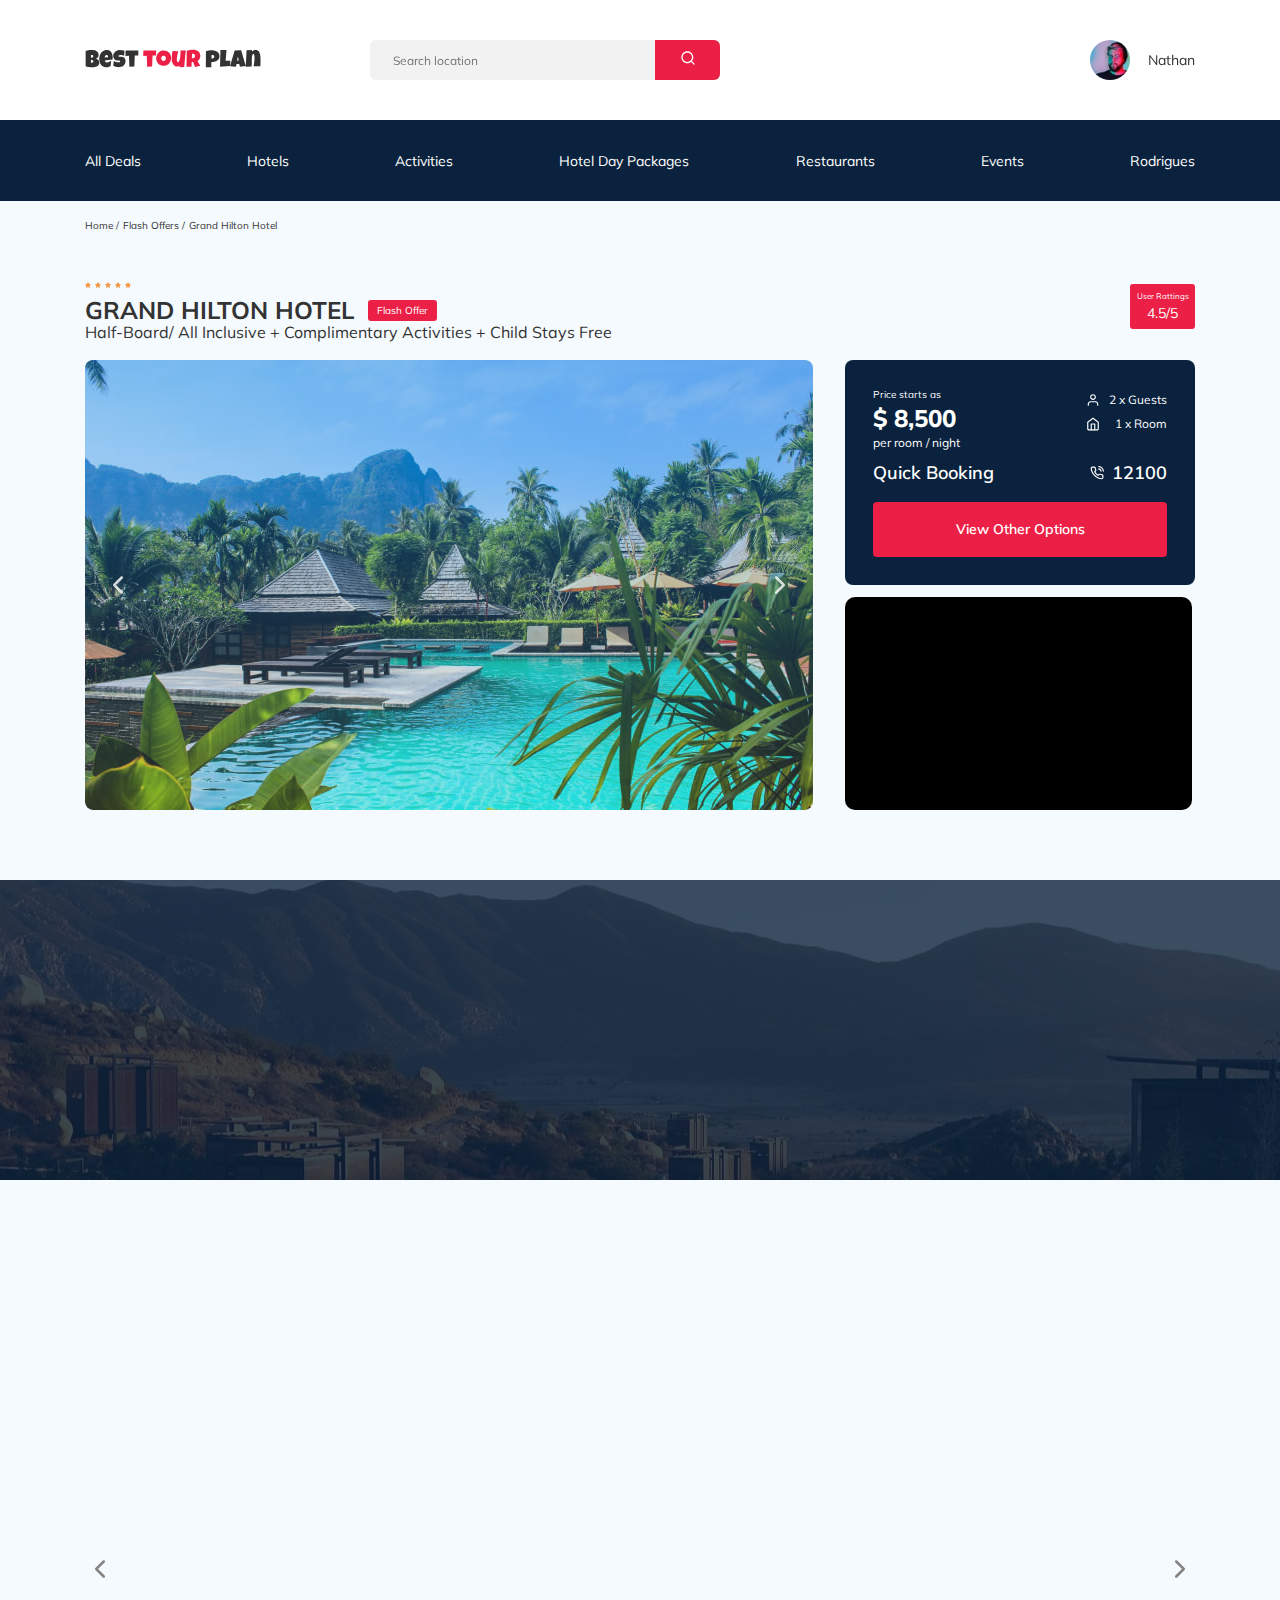
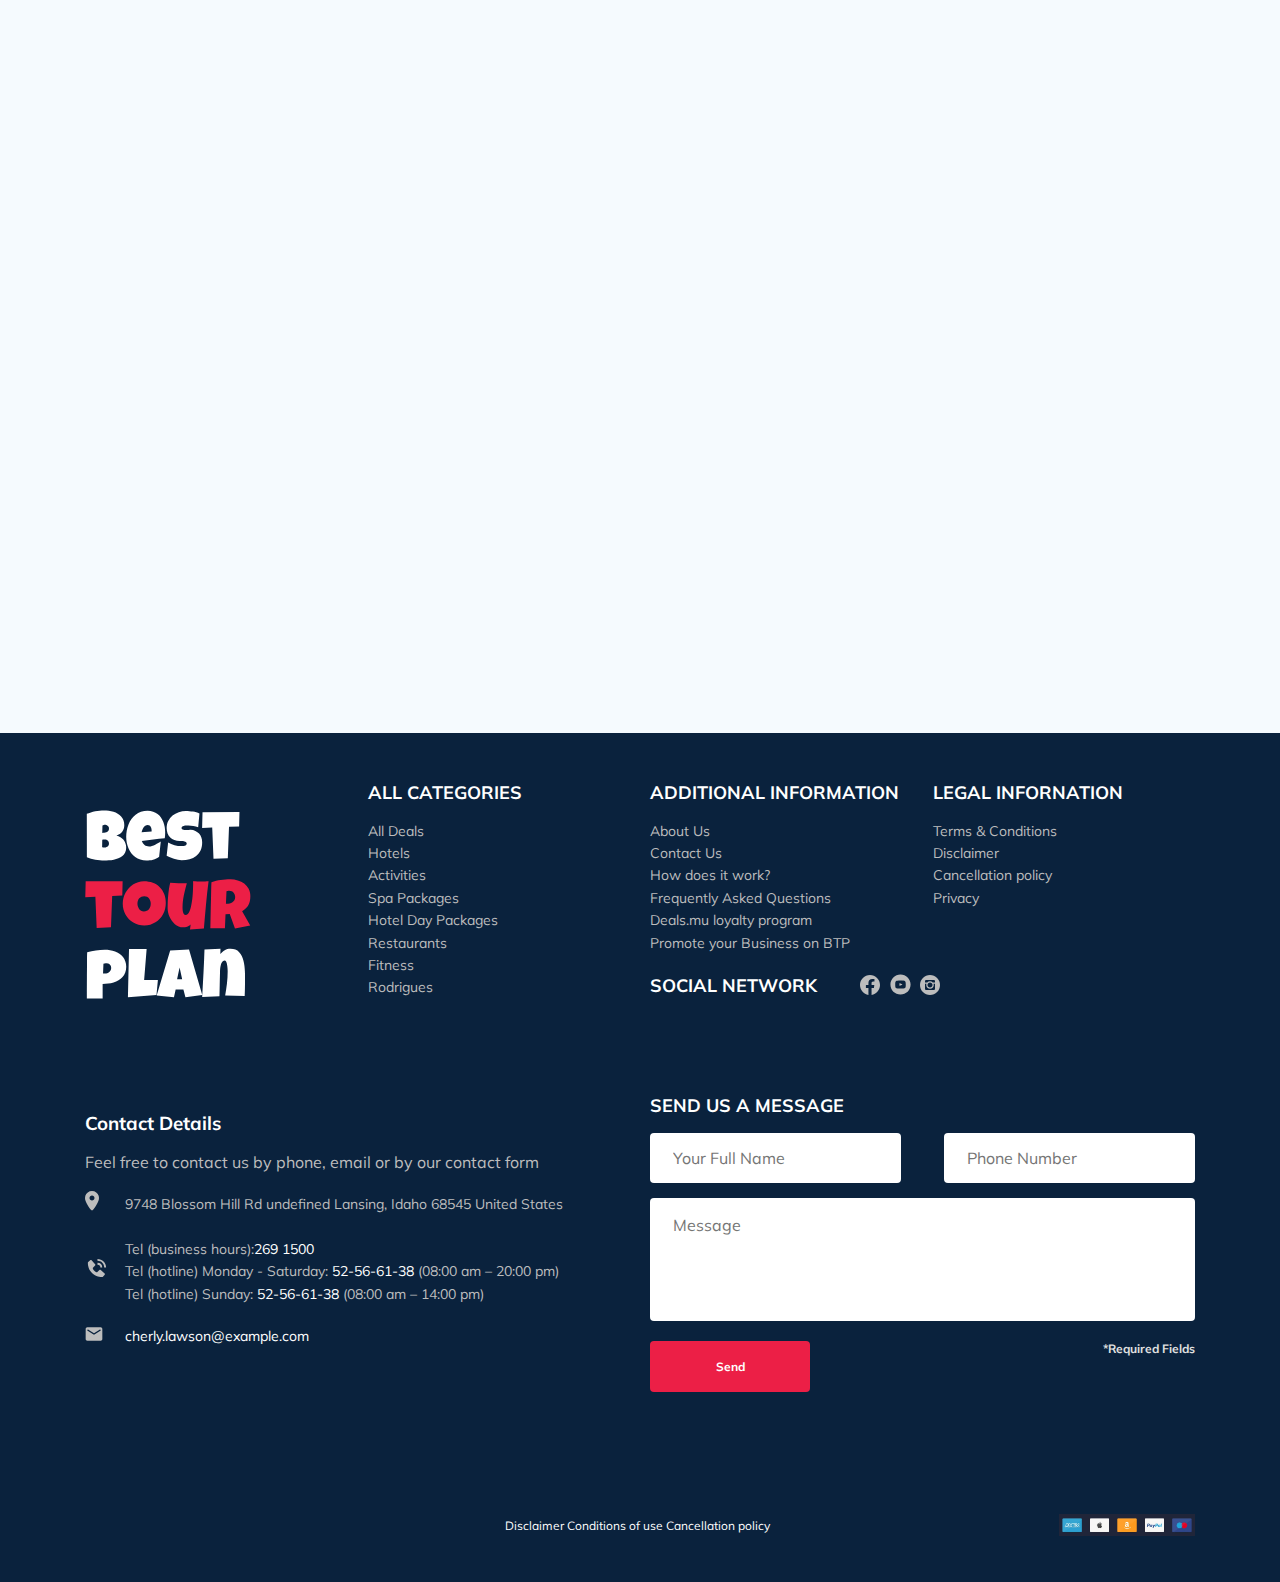
<file: index.html>
<!DOCTYPE html>
<html lang="en">
  <head>
    <meta charset="UTF-8" />
    <meta name="viewport" content="width=device-width, initial-scale=1.0" />
    <title>Best Tour Plan</title>
    <link rel="stylesheet" href="/css/style.css" />
    <link rel="preconnect" href="https://fonts.gstatic.com" />
    <link
      href="https://fonts.googleapis.com/css2?family=Mulish:wght@400;700&family=Nunito:ital,wght@0,400;0,700;0,800;1,400&display=swap"
      rel="stylesheet"
    />
    <link rel="stylesheet" href="/css/swiper-bundle.min.css" />
    <link rel="stylesheet" href="/css/aos.css">
  </head>
  <body>
    <header class="navbar navbar__mobile--fixed">
      <div class="container">
        <div class="navbar-top">
          <a href="#" class="logo" data-aos="zoom-in" data-aos-delay="100">
            <img
              src="/img/horisontal-logo.swg.svg"
              alt="Logo: Best tour plan"
              class="logo__image"
            />
          </a>
          <form action="#" class="search navbar__search navbar__search--mobile--hidden " data-aos="zoom-in" data-aos-delay="200">
            <input
              type="text"
              class="search__input"
              placeholder="Search location"
            />
            <button class="search__button">
              <img src="/img/search.svg" alt="Icon: search" />
            </button>
          </form>
          <a href="#" class="user navbar__user navbar__user--mobile--hidden" data-aos="zoom-in" data-aos-delay="300">
            <img
              src="/img/user-avatar.jpg"
              alt="avatar: Nathan"
              class="user__avatar"
            />
            <span class="user__name">Nathan</span>
          </a>
          <!-- /.user -->
          <button class="menu-button navbar-top__menu-button">
            <span class="menu-button__line"></span>
            <span class="menu-button__line"></span>
            <span class="menu-button__line"></span>
          </button>
        </div>
        <!-- /.navbar-top -->
      </div>
      <!-- /.container -->
      <div class="navbar-buttom">
        <div class="container">
          <ul class="navbar-menu">
            <li class="navbar-menu__item navbar-menu__item--mobile--visible">
              <a href="#" class="user navbar__user navbar__user--mobile--visible">
                <img
                  src="/img/user-avatar.jpg"
                  alt="avatar: Nathan"
                  class="user__avatar"
                />
                <span class="user__name user__name--light">Nathan</span>
              </a>
            </li>
            <li class="navbar-menu__item navbar-menu__item--mobile--visible">
              <form action="#" class="search navbar__search navbar__search--mobile--visible">
                <input
                  type="text"
                  class="search__input"
                  placeholder="Search location"
                />
                <button class="search__button">
                  <img src="/img/search.svg" alt="Icon: search" />
                </button>
              </form>
            </li>
            <li class="navbar-menu__item">
              <a href="#" class="navbar-menu__link">All Deals</a>
            </li>
            <li class="navbar-menu__item">
              <a href="#" class="navbar-menu__link">Hotels</a>
            </li>
            <li class="navbar-menu__item">
              <a href="#" class="navbar-menu__link">Activities</a>
            </li>
            <li class="navbar-menu__item">
              <a href="#" class="navbar-menu__link">Hotel Day Packages</a>
            </li>
            <li class="navbar-menu__item">
              <a href="#" class="navbar-menu__link">Restaurants</a>
            </li>
            <li class="navbar-menu__item">
              <a href="#" class="navbar-menu__link">Events</a>
            </li>
            <li class="navbar-menu__item">
              <a href="#" class="navbar-menu__link">Rodrigues</a>
            </li>
          </ul>
          <!-- /.navbar-menu-->
        </div>
        <!-- /.container -->
      </div>
    </header>
    <nav class="breadcrumb">
      <div class="container">
        <ul class="breadcrumb-list">
          <li class="breadcrumb-list__item">
            <a href="#" class="breadcrumb-list__link">Home</a>
          </li>
          <li class="breadcrumb-list__item">
            <a href="#" class="breadcrumb-list__link">Flash Offers</a>
          </li>
          <li class="breadcrumb-list__item">Grand Hilton Hotel</li>
        </ul>
      </div>
      <!-- /.container -->
    </nav>
    <!-- /.breadcrumb -->
    <section class="hotel">
      <div class="container">
        <div class="hotel-info">
          <div class="hotel-info__text">
            <div class="hotel-wrapper">
              <div class="stars">
                <img src="img/Vector 1.svg" alt="star" />
                <img src="img/Vector 1.svg" alt="star" />
                <img src="img/Vector 1.svg" alt="star" />
                <img src="img/Vector 1.svg" alt="star" />
                <img src="img/Vector 1.svg" alt="star" />
              </div>
              <h1 class="hotel-name hotel-info__name">GRAND HILTON HOTEL</h1>
              <span class="offer hotel-info__offer">Flash Offer</span>
            </div>
            <p class="hotel-description hotel-info__description">
              Half-Board/ All Inclusive + Complimentary Activities + Child Stays
              Free
            </p>
          </div>
          <!-- /.hotel-info__text -->
          <div data-toggle="modal" data-href="#rating-modal" class="rating hotel-info__rating">
            <span class="rating__text">User Rattings</span>
            <span  class="rating__counter">4.5/5</span>
          </div>
          <!-- /.hotel-info__rating -->
        </div>
        <!-- /.hotel-info -->
        <div class="hotel-grid">
            <!-- Slider main container -->
            <div class="swiper-container hotel-slider hotel__slider">
              <!-- Additional required wrapper -->
              <div class="swiper-wrapper">
                <!-- Slides -->
                <div class="swiper-slide hotel-slider__item ">
                  <img
                    class="hotel-slider__image"
                    src="/img/sl-one.jpg"
                    alt="slide"
                  />
                </div>
                <div class="swiper-slide hotel-slider__item">
                  <img
                    class="hotel-slider__image"
                    src="/img/sl-two.jpg"
                    alt="slide"
                  />
                </div>
                <div class="swiper-slide hotel-slider__item">
                  <img
                    class="hotel-slider__image"
                    src="/img/sl-three.jpg"
                    alt="slide"
                  />
                </div>
                <div class="swiper-slide hotel-slider__item">
                  <img
                    class="hotel-slider__image"
                    src="/img/sl-four.jpg"
                    alt="slide"
                  />
                </div>
              </div>
              <!-- If we need navigation buttons -->
              <div class="hotel-slider__button hotel-slider__button--prev"></div>
              <div class="hotel-slider__button hotel-slider__button--next"></div>
            </div>
            <!--/.swiper-container-->
          <div class="hotel-right">
            <div class="booking">
              <div class="booking__info">
                <div class="booking__price">
                  <span class="booking__start">Price starts as</span>
                  <strong class="booking__pricetag">$ 8,500</strong>
                  <span class="booking__per-room">per room / night</span>
                </div>
                <!-- /.booking__price -->
                <div class="booking__room">
                  <div class="booking__text">
                    <img
                      src="/img/user.svg"
                      alt="Icon: user"
                      class="booking__icon"
                    />
                    <span class="booking__description">2 x Guests</span>
                  </div>
                  <div class="booking__text">
                    <img
                      src="/img/home.svg"
                      alt="Icon: home"
                      class="booking__icon"
                    />
                    <span class="booking__description">1 x Room</span>
                  </div>
                </div>
                <!-- /.booking__room -->
              </div>
              <!-- /.booking__info -->
              <div class="booking__call-center">
                <span class="booking__heading">Quick Booking</span>
                <a class="booking__number" href="tel:12100"
                  ><img src="/img/phone-call.svg" alt="Icon: phone" />
                  <span class="booking__num">12100</span>
                </a>
              </div>
              <!-- /.booking__call-center -->
              <button data-toggle="modal" data-href="#booking-modal" class="button booking__button">View Other Options</button>
            </div>
            <!-- /.booking -->
            <div class="map">
              <iframe
                src="https://www.google.com/maps/embed?pb=!1m18!1m12!1m3!1d3952.541444613263!2d98.29703101525736!3d7.838257708655724!2m3!1f0!2f0!3f0!3m2!1i1024!2i768!4f13.1!3m3!1m2!1s0x305025650c33dbab%3A0xa67a542329d011e1!2z0J_RhdGD0LrQtdGCLCDQmtCw0YDQvtC9LCDQntGC0LXQu9GMINCl0LjQu9GC0L7QvQ!5e0!3m2!1sru!2sua!4v1615729199360!5m2!1sru!2sua"
                width="100%"
                height="213"
                style="border: 0"
                allowfullscreen=""
                loading="lazy"
              >
              </iframe>
            </div>
            <!-- /.map -->
          </div>
          <!-- /.hotel-right -->
        </div>
      </div>
      <!-- /.container -->
    </section>
    <div class="section newsletter">
      <div class="newsletter-wrapper">
        <h2 class="newsletter-title newsletter__title" data-aos="fade-up"
        data-aos-anchor-placement="top-bottom" data-aos-delay="200">
          subscribe to our
          <span class="newsletter-title__strong">News letter</span>
        </h2>
        <form action="send.php" method="POST" class="subscribe newsletter__subscribe forme" data-aos="fade-up"
        data-aos-anchor-placement="top-bottom" data-aos-delay="300">
          <input
            type="email"
            class="subscribe__input"
            placeholder="Your email address"
            id="email"
            name="email"
            required
          />
          <button class="subscribe__button">Send</button>
        </form>
      </div>
      <!-- /.newsletter-wrapper -->
    </div>
    <section class="reviews">
      <div class="container">
        <h2 class="reviews__title" data-aos="fade-down">What people thinks about us</h2>
        <div class="swiper-container reviews-slider">
          <div class="swiper-wrapper">
                        <div class="swiper-slide">
                          <div class="reviews-slider__item" data-aos="zoom-in-down" data-aos-delay="300">
                            <div class="reviews-slider__profile">
                              <img src="img/reviews-avatar.jpg" alt="Photo: Megan Fox" class="reviews-slider__avatar" />
                              <h3 class="reviews-slider__username">Megan Fox</h3>
                              <span class="" reviews-slider__date">Stayed 18 Nov, 2019</span>
                              <div class="reviews-slider__rating">
                                <img src="img/Vector 1.svg" alt="star" />
                                <img src="img/Vector 1.svg" alt="star" />
                                <img src="img/Vector 1.svg" alt="star" />
                                <img src="img/Vector 1.svg" alt="star" />
                                <img src="img/Vector 1.svg" alt="star" />
                              </div>
                              <!--/.reviews-slider__rating-->
                            </div>
                            <!-- /.reviews-slider__profile -->
                            <p class="reviews-slider__text">It was very nice hotel with cleanliness. Staff behavior was good and polite. They
                              welcome us very well. Issue was only
                              that Lift was not in working and we were allotted to 3rd floor and amenities articles were in corner of gallery
                              which
                              were giving bad feeling. Breakfast was good and support of the staff was also very nice. Location is not good as
                              per
                              atmosphere, it is very nearby most of the popular places but self location in a narrow street is not good. Overall
                              it
                              was a good experience and could recommend.</p>
                          </div>
                          <!-- /.reviews-slider__item -->
                        </div>
                        <!-- /.swiper-slider-->

            <div class="swiper-slide">
              <div class="reviews-slider__item">
                <div class="reviews-slider__profile">
                  <img
                    src="img/reviews-avatar-2.jpg"
                    alt="Photo: Jhonny Klein"
                    class="reviews-slider__avatar"
                  />
                  <h3 class="reviews-slider__username">Jhonny Klein</h3>
                  <span class="reviews-slider__date">Stayed 20 Dec, 2019</span>
                  <div class="reviews-slider__rating">
                    <img src="img/Vector 1.svg" alt="star" />
                    <img src="img/Vector 1.svg" alt="star" />
                    <img src="img/Vector 1.svg" alt="star" />
                    <img src="img/Vector 1.svg" alt="star" />
                    <img src="img/Vector 1.svg" alt="star" />
                  </div>
                  <!--/.reviews-slider__rating-->
                </div>
                <!-- /.reviews-slider__profile -->
                <p class="reviews-slider__text">Very nice and kind people. They will help you in everything.
                Thank you very much, I will definitely come.</p>
              </div>
              <!-- /.reviews-slider__item -->
            </div>
            <!-- /.swiper-slider-->
            <div class="swiper-slide">
              <div class="reviews-slider__item">
                <div class="reviews-slider__profile">
                  <img src="img/reviews-avatar-3.jpg" alt="Photo: Juli Staf" class="reviews-slider__avatar" />
                  <h3 class="reviews-slider__username">Juli Staf</h3>
                  <span class="" reviews-slider__date">Stayed 03 Jun, 2019</span>
                  <div class="reviews-slider__rating">
                    <img src="img/Vector 1.svg" alt="star" />
                    <img src="img/Vector 1.svg" alt="star" />
                    <img src="img/Vector 1.svg" alt="star" />
                    <img src="img/Vector 1.svg" alt="star" />
                    <img src="img/Vector 1.svg" alt="star" />
                  </div>
                  <!--/.reviews-slider__rating-->
                </div>
                <!-- /.reviews-slider__profile -->
                <p class="reviews-slider__text">All liked it. Value for money 👍🏼. The hotel is well worth the money.
                The staff is diligent ✅
                Was not fully populated, but in spite of this, the food was good. Chicken, meat, fish were always on the menu.
                The room was cleaned well.
                There were enough sun loungers on the beach for everyone at any time. Lots of young people 💃🏽
                There is a coral reef near the hotel 🐠 there are fish)
                We recommend !!!</p>
              </div>
              <!-- /.reviews-slider__item -->
            </div>
            <!-- /.swiper-slider-->
            <div class="swiper-slide">
              <div class="reviews-slider__item">
                <div class="reviews-slider__profile">
                  <img src="img/reviews-avatar-4.jpg" alt="Photo: Richard Broun" class="reviews-slider__avatar" />
                  <h3 class="reviews-slider__username">Richard Broun</h3>
                  <span class="reviews-slider__date">Stayed 18 Nov, 2019</span>
                  <div class="reviews-slider__rating">
                    <img src="img/Vector 1.svg" alt="star" />
                    <img src="img/Vector 1.svg" alt="star" />
                    <img src="img/Vector 1.svg" alt="star" />
                    <img src="img/Vector 1.svg" alt="star" />
                    <img src="img/Vector 1.svg" alt="star" />
                  </div>
                  <!--/.reviews-slider__rating-->
                </div>
                <!-- /.reviews-slider__profile -->
                <p class="reviews-slider__text">The hotel is gorgeous, the food is delicious, you have drinking water, coffee is of course terrible (but how to get out
                of the reception there are shops - this is considered the territory of the hotel, they will make you the most delicious
                coffee! And this store has everything you need, the prices are very pleasant, even cheaper than in Ukraine. And the
                seller himself is the owner, a kind-hearted person, and very hospitable, knows many languages, so it will be easy to
                communicate with him !!))
                It is better to order a hotel room with a sea view, this is a luxurious room. The staff is very kind!
                The animators are very cool, don't be bored))
                The hotel itself is very unusual, this is why it is very cool)</p>
              </div>
              <!-- /.reviews-slider__item -->
            </div>
            <!-- /.swiper-slider-->
          </div>
          <!-- /.swiper-wrapper -->
          <button class="reviews-slider__button reviews-slider__button--prev"></button>
          <button class="reviews-slider__button reviews-slider__button--next"></button>
        </div>
        <!-- /.reviews-slider -->
      </div>
      <!-- /.container -->
    </section>
    <section class="activities">
      <div class="container">
        <h2 class="activities__title" data-aos="zoom-out">Other Activities</h2>
        <div class="activities-wrapper">
          <div class="card activities__card" data-aos="fade-up" data-aos-delay="100">
            <img src="/img/activities-1.jpg" alt="The curious corner of chamarel" class="card__image">
            <h3 class="card__title">The curious corner of chamarel</h3>
            <button class="card__button">Book now</button>
          </div>
          <!-- ./card-->
          <div class="card activities__card" data-aos="fade-up" data-aos-delay="300">
            <img src="/img/activities-2.jpg" alt="Gymkhana club golf course" class="card__image">
              <h3 class="card__title">Gymkhana club golf course</h3>
                <button class="card__button">Book now</button>
          </div>
          <!-- ./card-->
            <div class="card activities__card" data-aos="fade-up" data-aos-delay="500">
              <img src="/img/activities-3.jpg" alt="Tamarind falls hiking trip - full day" class="card__image">
                <h3 class="card__title">Tamarind falls hiking trip - full day</h3>
                  <button class="card__button">Book now</button>
            </div>
          <!-- ./card-->
          <div class="card" data-aos="fade-up" data-aos-delay="700">
            <img src="/img/activities-4.jpg" alt="The blue marine discovery quest" class="card__image">
              <h3 class="card__title">The blue marine discovery quest</h3>
                <button class="card__button">Book now</button>
                  </div>
          <!-- ./card-->
        </div>
        <!-- /.activities-wrapper -->
      </div>
      <!-- /.container -->
    </section>
    <footer class="footer">
      <div class="container">
        <div class="footer-wrapper">
          <img src="/img/vertical-logo.svg" alt="Logo: Best Tour Plan" class="logo footer__logo">
          <div class="footer__list footer__categories">
            <h3 class="footer__title">ALL CATEGORIES</h3>
            <ul class="footer__ul">
              <li class="footer__item"><a href="#" class="footer__link"> All Deals</a></li>
              <li class="footer__item"><a href="#" class="footer__link"> Hotels</a></li>
              <li class="footer__item"><a href="#" class="footer__link"> Activities</a></li>
              <li class="footer__item"><a href="#" class="footer__link"> Spa Packages</a></li>
              <li class="footer__item"><a href="#" class="footer__link"> Hotel Day Packages</a></li>
              <li class="footer__item"><a href="#" class="footer__link"> Restaurants</a></li>
              <li class="footer__item"><a href="#" class="footer__link"> Fitness</a></li>
              <li class="footer__item"><a href="#" class="footer__link"> Rodrigues</a></li>
            </ul>
          </div>
          <!-- /.footer__list -->
          <div class="footer__list footer__additional">
            <h3 class="footer__title">ADDITIONAL INFORMATION</h3>
            <ul class="footer__ul">
              <li class="footer__item"><a href="#" class="footer__link">  About Us</a></li>
              <li class="footer__item"><a href="#" class="footer__link">  Contact Us</a></li>
              <li class="footer__item"><a href="#" class="footer__link">  How does it work?</a></li>
              <li class="footer__item"><a href="#" class="footer__link">  Frequently Asked Questions</a></li>
              <li class="footer__item"><a href="#" class="footer__link">  Deals.mu loyalty program</a></li>
              <li class="footer__item"><a href="#" class="footer__link">  Promote your Business on BTP</a></li>
            </ul>
          </div>
          <!-- /.footer__list -->
          <div class="footer__social-network">
            <h3 class="footer__title footer__title--inline">Social Network</h3>
            <div class="footer__social-links">
              <a href="#" class="footer__link"><img src="/img/fb.svg" alt="Icon: fb" ></a>
              <a href="#" class="footer__link"><img src="/img/yt.svg" alt="Icon: yt" ></a>
              <a href="#" class="footer__link"><img src="/img/inst.svg" alt="Icon: inst"></a>
            </div>
            <!-- /.footer__social-links -->
          </div>
          <!-- /.footer__social-network -->
            <div class="foote__list footer__legal">
              <h3 class="footer__title">LEGAL INFORNATION</h3>
              <ul class="footer__ul">
                <li class="footer__item"><a href="#" class="footer__link"></a> Terms & Conditions</li>
                <li class="footer__item"><a href="#" class="footer__link"></a> Disclaimer</li>
                <li class="footer__item"><a href="#" class="footer__link"></a> Cancellation policy</li>
                <li class="footer__item"><a href="#" class="footer__link"></a> Privacy</li>
              </ul>
            </div>  
            <!--/.footer__list-->
            <div class="footer__contact-details">
              <h3 class="footer_title">Contact Details</h3>
              <p class="footer__text"> Feel free to contact us by phone, email or by our contact form</p>
              <ul class="footer__ul">
                <li class="footer__item footer__item--mb-2">
                  <div class="footer__icon-wrapper"><img class="footer__icon" src="/img/map-loc.svg" alt="Icon: map"></div>
                  9748 Blossom Hill Rd undefined Lansing, Idaho 68545 United States
                </li>
                <li class="footer__item footer__item--mb-2">
                  <div class="footer__icon-wrapper"><img class="footer__icon" src="/img/bx_bxs-phone-call.svg" alt="Icon: phone"></div>
                <div class="footer__itemm">
                  Tel (business hours):<a class="footer__linnk" href="tel">269 1500</a> <br />
                  Tel (hotline) Monday - Saturday: <a href="tel" class="footer__linnk">52-56-61-38</a> (08:00 am – 20:00 pm) <br />
                  Tel (hotline) Sunday: <a href="tel" class="footer__linnk">52-56-61-38</a> (08:00 am – 14:00 pm) 
                </div>
                </li>
                <li class="footer__item footer__item--mb-2">
                  <div class="footer__icon-wrapper"><img class="footer__icon" src="/img/mail-lett.svg" alt="Icon: mail"></div>
                 <a href="email" class="footer__linnk">cherly.lawson@example.com</a>
                </li>
              </ul>
            </div>
            <!-- /.footer__contact-details -->
            <div class="footer__contact-form">
              <h3 class="footer__title">Send us a message</h3>
              <form action="send.php" method="POST" class="footer__form forma">
               <div class="footer__input-group"><input type="text" class="input footer__input" placeholder="Your Full Name" name="name" required minlength="2" ></div>
               <div class="footer__input-group"><input type="tel" id="telephone" class="input footer__input" placeholder="Phone Number" name="phone" required ></div> 
               <textarea class="message footer__message" placeholder="Message" name="message"></textarea>
               <button class="button footer__button" type="submit">Send</button>
               <span class="footer__info">*Required Fields</span>
              </form>
            </div>
            <!-- /.footer__contacts-form -->
        </div>
        <!-- /.footer-wrapper -->
        <div class="footer__down">
          <span class="footer__texte">Disclaimer Conditions of use  Cancellation policy</span>
          <div class="footer__immg" >
          <img src="/img/footerimmg.png" alt="">
        </div>
        </div>
        <!-- /.footer-down -->
      </div>
      <!-- /.container -->
    </footer>
    <div class="modal" id="booking-modal">
      <div class="modal__overlay"></div>
      <!-- /.modal__overlay -->
      <div class="modal__dialog">
        <a href="#" class="modal__close"><img src="/img/close.svg" alt="Icon: close">
        </a>
        <h3 class="modal__title">Booking</h3>
        <form action="send.php" method="POST" class="modal__form">
         <input type="text" class="input modal__input" placeholder="Your Full Name" name="name"
         required minlength="2" >

         <input type="tel" class="input modal__input" id="phone" placeholder="Phone Number" name="phone" required >
         <input type="email" class="input modal__input" placeholder="Your Email" name="email" required > 
         <textarea class="message modal__message" placeholder="Message" name="message"></textarea>
         <button class="button modal__button" type="submit">Send</button>
         <span class="modal__info">*Required Fields</span>
        </form>
      </div>
      <!-- /.modal__dialog -->
    </div>
    <!-- /.modal -->
    <div class="modal" id="rating-modal">
      <div class="modal__overlay"></div>
      <!-- /.modal__overlay -->
      <div class="modal__dialog">
        <a href="#" class="modal__close"><img src="/img/close.svg" alt="Icon: close">
        </a>
        <h3 class="modal__title">Send us a feedback</h3>
        <form action="send.php" method="POST" class="formo">
         <input type="text" class="input modal__input" placeholder="Your Full Name" name="name"
         required minlength="2" >
         <input type="tel" class="input modal__input" id="telphone" placeholder="Phone Number" name="phone" required >
         <input type="email" class="input modal__input" placeholder="Your Email" name="email" required > 
         <textarea class="message modal__message" placeholder="Message" name="message"></textarea>
         <button class="button modal__button" type="submit">Send</button>
         <span class="modal__info">*Required Fields</span>
        </form>
      </div>
      <!-- /.modal__dialog -->
    </div>
    <!-- /.modal -->
    <script src="/js/jquery-3.6.0.min.js"></script>
    <script src="/js/swiper-bundle.min.js"></script>
    <script src="/js/jquery.maskedinput.min.js"></script>
    <script src="/js/jquery.validate.min.js"></script>
    <script src="/js/aos.js"></script>
    <script src="/js/main.js"></script>
  </body>
</html>
</file>
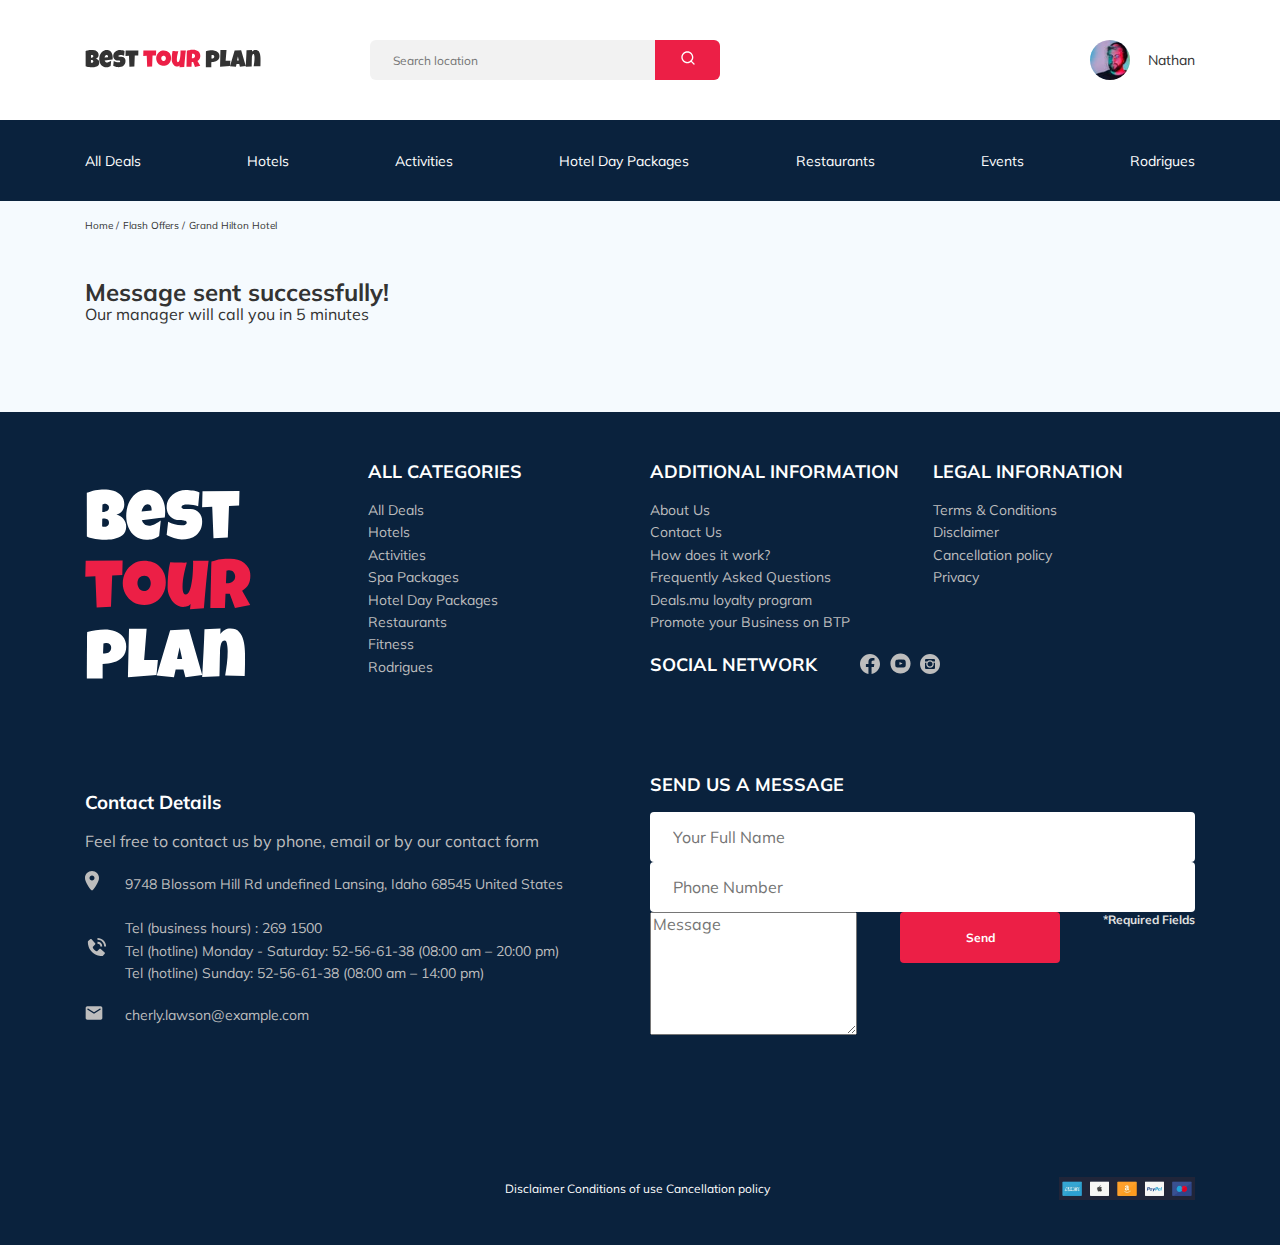
<file: thankyou.html>
<!DOCTYPE html>
<html lang="en">
  <head>
    <meta charset="UTF-8" />
    <meta name="viewport" content="width=device-width, initial-scale=1.0" />
    <title>Best Tour Plan</title>
    <link rel="stylesheet" href="/css/style.css" />
    <link rel="preconnect" href="https://fonts.gstatic.com" />
    <link
      href="https://fonts.googleapis.com/css2?family=Mulish:wght@400;700&family=Nunito:ital,wght@0,400;0,700;0,800;1,400&display=swap"
      rel="stylesheet"
    />
    <link rel="stylesheet" href="/css/swiper-bundle.min.css" />
  </head>
  <body>
    <header class="navbar navbar__mobile--fixed">
      <div class="container">
        <div class="navbar-top">
          <a href="#" class="logo">
            <img
              src="/img/horisontal-logo.swg.svg"
              alt="Logo: Best tour plan"
              class="logo__image"
            />
          </a>
          <form
            action="#"
            class="search navbar__search navbar__search--mobile--hidden"
          >
            <input
              type="text"
              class="search__input"
              placeholder="Search location"
            />
            <button class="search__button">
              <img src="/img/search.svg" alt="Icon: search" />
            </button>
          </form>
          <a href="#" class="user navbar__user navbar__user--mobile--hidden">
            <img
              src="/img/user-avatar.jpg"
              alt="avatar: Nathan"
              class="user__avatar"
            />
            <span class="user__name">Nathan</span>
          </a>
          <!-- /.user -->
          <button class="menu-button navbar-top__menu-button">
            <span class="menu-button__line"></span>
            <span class="menu-button__line"></span>
            <span class="menu-button__line"></span>
          </button>
        </div>
        <!-- /.navbar-top -->
      </div>
      <!-- /.container -->
      <div class="navbar-buttom">
        <div class="container">
          <ul class="navbar-menu">
            <li class="navbar-menu__item navbar-menu__item--mobile--visible">
              <a
                href="#"
                class="user navbar__user navbar__user--mobile--visible"
              >
                <img
                  src="/img/user-avatar.jpg"
                  alt="avatar: Nathan"
                  class="user__avatar"
                />
                <span class="user__name user__name--light">Nathan</span>
              </a>
            </li>
            <li class="navbar-menu__item navbar-menu__item--mobile--visible">
              <form
                action="#"
                class="search navbar__search navbar__search--mobile--visible"
              >
                <input
                  type="text"
                  class="search__input"
                  placeholder="Search location"
                />
                <button class="search__button">
                  <img src="/img/search.svg" alt="Icon: search" />
                </button>
              </form>
            </li>
            <li class="navbar-menu__item">
              <a href="#" class="navbar-menu__link">All Deals</a>
            </li>
            <li class="navbar-menu__item">
              <a href="#" class="navbar-menu__link">Hotels</a>
            </li>
            <li class="navbar-menu__item">
              <a href="#" class="navbar-menu__link">Activities</a>
            </li>
            <li class="navbar-menu__item">
              <a href="#" class="navbar-menu__link">Hotel Day Packages</a>
            </li>
            <li class="navbar-menu__item">
              <a href="#" class="navbar-menu__link">Restaurants</a>
            </li>
            <li class="navbar-menu__item">
              <a href="#" class="navbar-menu__link">Events</a>
            </li>
            <li class="navbar-menu__item">
              <a href="#" class="navbar-menu__link">Rodrigues</a>
            </li>
          </ul>
          <!-- /.navbar-menu-->
        </div>
        <!-- /.container -->
      </div>
    </header>
    <nav class="breadcrumb">
      <div class="container">
        <ul class="breadcrumb-list">
          <li class="breadcrumb-list__item">
            <a href="#" class="breadcrumb-list__link">Home</a>
          </li>
          <li class="breadcrumb-list__item">
            <a href="#" class="breadcrumb-list__link">Flash Offers</a>
          </li>
          <li class="breadcrumb-list__item">Grand Hilton Hotel</li>
        </ul>
      </div>
      <!-- /.container -->
    </nav>
    <!-- /.breadcrumb -->
    <section class="hotel">
      <div class="container">
        <div class="hotel-info">
          <div class="hotel-info__text">
            <div class="hotel-wrapper">
              <h1 class="hotel-name hotel-info__name">
                Message sent successfully!
              </h1>
            </div>
            <p class="hotel-description hotel-info__description">
              Our manager will call you in 5 minutes
            </p>
          </div>
          <!-- /.hotel-info__text -->
        </div>
        <!-- /.hotel-info -->
      </div>
      <!-- /.container -->
    </section>
    <footer class="footer">
      <div class="container">
        <div class="footer-wrapper">
          <img
            src="/img/vertical-logo.svg"
            alt="Logo: Best Tour Plan"
            class="logo footer__logo"
          />
          <div class="footer__list footer__categories">
            <h3 class="footer__title">ALL CATEGORIES</h3>
            <ul class="footer__ul">
              <li class="footer__item">
                <a href="#" class="footer__link"> All Deals</a>
              </li>
              <li class="footer__item">
                <a href="#" class="footer__link"> Hotels</a>
              </li>
              <li class="footer__item">
                <a href="#" class="footer__link"> Activities</a>
              </li>
              <li class="footer__item">
                <a href="#" class="footer__link"> Spa Packages</a>
              </li>
              <li class="footer__item">
                <a href="#" class="footer__link"> Hotel Day Packages</a>
              </li>
              <li class="footer__item">
                <a href="#" class="footer__link"> Restaurants</a>
              </li>
              <li class="footer__item">
                <a href="#" class="footer__link"> Fitness</a>
              </li>
              <li class="footer__item">
                <a href="#" class="footer__link"> Rodrigues</a>
              </li>
            </ul>
          </div>
          <!-- /.footer__list -->
          <div class="footer__list footer__additional">
            <h3 class="footer__title">ADDITIONAL INFORMATION</h3>
            <ul class="footer__ul">
              <li class="footer__item">
                <a href="#" class="footer__link"> About Us</a>
              </li>
              <li class="footer__item">
                <a href="#" class="footer__link"> Contact Us</a>
              </li>
              <li class="footer__item">
                <a href="#" class="footer__link"> How does it work?</a>
              </li>
              <li class="footer__item">
                <a href="#" class="footer__link"> Frequently Asked Questions</a>
              </li>
              <li class="footer__item">
                <a href="#" class="footer__link"> Deals.mu loyalty program</a>
              </li>
              <li class="footer__item">
                <a href="#" class="footer__link">
                  Promote your Business on BTP</a
                >
              </li>
            </ul>
          </div>
          <!-- /.footer__list -->
          <div class="footer__social-network">
            <h3 class="footer__title footer__title--inline">Social Network</h3>
            <div class="footer__social-links">
              <a href="#" class="footer__link"
                ><img src="/img/fb.svg" alt="Icon: fb"
              /></a>
              <a href="#" class="footer__link"
                ><img src="/img/yt.svg" alt="Icon: yt"
              /></a>
              <a href="#" class="footer__link"
                ><img src="/img/inst.svg" alt="Icon: inst"
              /></a>
            </div>
            <!-- /.footer__social-links -->
          </div>
          <!-- /.footer__social-network -->
          <div class="foote__list footer__legal">
            <h3 class="footer__title">LEGAL INFORNATION</h3>
            <ul class="footer__ul">
              <li class="footer__item">
                <a href="#" class="footer__link"></a> Terms & Conditions
              </li>
              <li class="footer__item">
                <a href="#" class="footer__link"></a> Disclaimer
              </li>
              <li class="footer__item">
                <a href="#" class="footer__link"></a> Cancellation policy
              </li>
              <li class="footer__item">
                <a href="#" class="footer__link"></a> Privacy
              </li>
            </ul>
          </div>
          <!--/.footer__list-->
          <div class="footer__contact-details">
            <h3 class="footer_title">Contact Details</h3>
            <p class="footer__text">
              Feel free to contact us by phone, email or by our contact form
            </p>
            <ul class="footer__ul">
              <li class="footer__item footer__item--mb-2">
                <div class="footer__icon-wrapper">
                  <img
                    class="footer__icon"
                    src="/img/map-loc.svg"
                    alt="Icon: map"
                  />
                </div>
                9748 Blossom Hill Rd undefined Lansing, Idaho 68545 United
                States
              </li>
              <li class="footer__item footer__item--mb-2">
                <div class="footer__icon-wrapper">
                  <img
                    class="footer__icon"
                    src="/img/bx_bxs-phone-call.svg"
                    alt="Icon: phone"
                  />
                </div>
                Tel (business hours) : 269 1500 <br />
                Tel (hotline) Monday - Saturday: 52-56-61-38 (08:00 am – 20:00
                pm) <br />
                Tel (hotline) Sunday: 52-56-61-38 (08:00 am – 14:00 pm)
              </li>
              <li class="footer__item footer__item--mb-2">
                <div class="footer__icon-wrapper">
                  <img
                    class="footer__icon"
                    src="/img/mail-lett.svg"
                    alt="Icon: mail"
                  />
                </div>
                cherly.lawson@example.com
              </li>
            </ul>
          </div>
          <!-- /.footer__contact-details -->
          <div class="footer__contact-form">
            <h3 class="footer__title">Send us a message</h3>
            <form action="send.php" method="POST" class="footer__form">
              <input
                type="text"
                class="input footer__input"
                placeholder="Your Full Name"
                name="name"
              />

              <input
                type="text"
                class="input footer__input"
                placeholder="Phone Number"
                name="phone"
              />
              <textarea
                class="footer__message"
                placeholder="Message"
                name="message"
              ></textarea>
              <button class="button footer__button" type="submit">Send</button>
              <span class="footer__info">*Required Fields</span>
            </form>
          </div>
          <!-- /.footer__contacts-form -->
        </div>
        <!-- /.footer-wrapper -->
        <div class="footer__down">
          <span class="footer__texte"
            >Disclaimer Conditions of use Cancellation policy</span
          >
          <div class="footer__immg">
            <img src="/img/footerimmg.png" alt="" />
          </div>
        </div>
        <!-- /.footer-down -->
      </div>
      <!-- /.container -->
    </footer>
    <script src="/js/swiper-bundle.min.js"></script>
    <script src="/js/main.js"></script>
  </body>
</html>
</file>
<file: css/style.css>
* {
  -webkit-box-sizing: border-box;
          box-sizing: border-box;
}

body {
  font-family: 'Mulish', sans-serif;
  background-color: #f5fafe;
  color: #333333;
}

.container {
  max-width: 1110px;
  margin: auto;
}

img {
  max-width: 100%;
}

.input {
  background-color: #fff;
  border-radius: 4px;
  border: none;
  padding: 0 23px;
  height: 50px;
}

.message {
  width: 100%;
  resize: none;
  background-color: #fff;
  border-radius: 4px;
  padding: 18px 23px;
  border: none;
}

.button {
  min-width: 160px;
  min-height: 50px;
  padding: 18px;
  font-style: normal;
  font-weight: bold;
  font-size: 12px;
  line-height: 15px;
  color: #fff;
  background-color: #EC1F46;
  border-radius: 4px;
  border: none;
  cursor: pointer;
}

.invalid {
  color: #EC1F46;
}

.error {
  color: #EC1F46;
  z-index: -1;
}

/*! normalize.css v8.0.1 | MIT License | github.com/necolas/normalize.css */
/* Document
    ========================================================================== */
/**
  * 1. Correct the line height in all browsers.
  * 2. Prevent adjustments of font size after orientation changes in iOS.
  */
html {
  line-height: 1.15;
  /* 1 */
  -webkit-text-size-adjust: 100%;
  /* 2 */
}

/* Sections
    ========================================================================== */
/**
  * Remove the margin in all browsers.
  */
body {
  margin: 0;
}

/**
  * Render the `main` element consistently in IE.
  */
main {
  display: block;
}

/**
  * Correct the font size and margin on `h1` elements within `section` and
  * `article` contexts in Chrome, Firefox, and Safari.
  */
h1 {
  font-size: 2em;
  margin: 0.67em 0;
}

/* Grouping content
    ========================================================================== */
/**
  * 1. Add the correct box sizing in Firefox.
  * 2. Show the overflow in Edge and IE.
  */
hr {
  -webkit-box-sizing: content-box;
          box-sizing: content-box;
  /* 1 */
  height: 0;
  /* 1 */
  overflow: visible;
  /* 2 */
}

/**
  * 1. Correct the inheritance and scaling of font size in all browsers.
  * 2. Correct the odd `em` font sizing in all browsers.
  */
pre {
  font-family: monospace, monospace;
  /* 1 */
  font-size: 1em;
  /* 2 */
}

/* Text-level semantics
    ========================================================================== */
/**
  * Remove the gray background on active links in IE 10.
  */
a {
  background-color: transparent;
}

/**
  * 1. Remove the bottom border in Chrome 57-
  * 2. Add the correct text decoration in Chrome, Edge, IE, Opera, and Safari.
  */
abbr[title] {
  border-bottom: none;
  /* 1 */
  text-decoration: underline;
  /* 2 */
  -webkit-text-decoration: underline dotted;
          text-decoration: underline dotted;
  /* 2 */
}

/**
  * Add the correct font weight in Chrome, Edge, and Safari.
  */
b,
strong {
  font-weight: bolder;
}

/**
  * 1. Correct the inheritance and scaling of font size in all browsers.
  * 2. Correct the odd `em` font sizing in all browsers.
  */
code,
kbd,
samp {
  font-family: monospace, monospace;
  /* 1 */
  font-size: 1em;
  /* 2 */
}

/**
  * Add the correct font size in all browsers.
  */
small {
  font-size: 80%;
}

/**
  * Prevent `sub` and `sup` elements from affecting the line height in
  * all browsers.
  */
sub,
sup {
  font-size: 75%;
  line-height: 0;
  position: relative;
  vertical-align: baseline;
}

sub {
  bottom: -0.25em;
}

sup {
  top: -0.5em;
}

/* Embedded content
    ========================================================================== */
/**
  * Remove the border on images inside links in IE 10.
  */
img {
  border-style: none;
}

/* Forms
    ========================================================================== */
/**
  * 1. Change the font styles in all browsers.
  * 2. Remove the margin in Firefox and Safari.
  */
button,
input,
optgroup,
select,
textarea {
  font-family: inherit;
  /* 1 */
  font-size: 100%;
  /* 1 */
  line-height: 1.15;
  /* 1 */
  margin: 0;
  /* 2 */
}

/**
  * Show the overflow in IE.
  * 1. Show the overflow in Edge.
  */
button,
input {
  /* 1 */
  overflow: visible;
}

/**
  * Remove the inheritance of text transform in Edge, Firefox, and IE.
  * 1. Remove the inheritance of text transform in Firefox.
  */
button,
select {
  /* 1 */
  text-transform: none;
}

/**
  * Correct the inability to style clickable types in iOS and Safari.
  */
button,
[type="button"],
[type="reset"],
[type="submit"] {
  -webkit-appearance: button;
}

/**
  * Remove the inner border and padding in Firefox.
  */
button::-moz-focus-inner,
[type="button"]::-moz-focus-inner,
[type="reset"]::-moz-focus-inner,
[type="submit"]::-moz-focus-inner {
  border-style: none;
  padding: 0;
}

/**
  * Restore the focus styles unset by the previous rule.
  */
button:-moz-focusring,
[type="button"]:-moz-focusring,
[type="reset"]:-moz-focusring,
[type="submit"]:-moz-focusring {
  outline: 1px dotted ButtonText;
}

/**
  * Correct the padding in Firefox.
  */
fieldset {
  padding: 0.35em 0.75em 0.625em;
}

/**
  * 1. Correct the text wrapping in Edge and IE.
  * 2. Correct the color inheritance from `fieldset` elements in IE.
  * 3. Remove the padding so developers are not caught out when they zero out
  *    `fieldset` elements in all browsers.
  */
legend {
  -webkit-box-sizing: border-box;
          box-sizing: border-box;
  /* 1 */
  color: inherit;
  /* 2 */
  display: table;
  /* 1 */
  max-width: 100%;
  /* 1 */
  padding: 0;
  /* 3 */
  white-space: normal;
  /* 1 */
}

/**
  * Add the correct vertical alignment in Chrome, Firefox, and Opera.
  */
progress {
  vertical-align: baseline;
}

/**
  * Remove the default vertical scrollbar in IE 10+.
  */
textarea {
  overflow: auto;
}

/**
  * 1. Add the correct box sizing in IE 10.
  * 2. Remove the padding in IE 10.
  */
[type="checkbox"],
[type="radio"] {
  -webkit-box-sizing: border-box;
          box-sizing: border-box;
  /* 1 */
  padding: 0;
  /* 2 */
}

/**
  * Correct the cursor style of increment and decrement buttons in Chrome.
  */
[type="number"]::-webkit-inner-spin-button,
[type="number"]::-webkit-outer-spin-button {
  height: auto;
}

/**
  * 1. Correct the odd appearance in Chrome and Safari.
  * 2. Correct the outline style in Safari.
  */
[type="search"] {
  -webkit-appearance: textfield;
  /* 1 */
  outline-offset: -2px;
  /* 2 */
}

/**
  * Remove the inner padding in Chrome and Safari on macOS.
  */
[type="search"]::-webkit-search-decoration {
  -webkit-appearance: none;
}

/**
  * 1. Correct the inability to style clickable types in iOS and Safari.
  * 2. Change font properties to `inherit` in Safari.
  */
::-webkit-file-upload-button {
  -webkit-appearance: button;
  /* 1 */
  font: inherit;
  /* 2 */
}

/* Interactive
    ========================================================================== */
/*
  * Add the correct display in Edge, IE 10+, and Firefox.
  */
details {
  display: block;
}

/*
  * Add the correct display in all browsers.
  */
summary {
  display: list-item;
}

/* Misc
    ========================================================================== */
/**
  * Add the correct display in IE 10+.
  */
template {
  display: none;
}

/**
  * Add the correct display in IE 10.
  */
[hidden] {
  display: none;
}

.navbar {
  background-color: #ffffff;
}

.navbar-top {
  display: -webkit-box;
  display: -ms-flexbox;
  display: flex;
  -webkit-box-align: center;
      -ms-flex-align: center;
          align-items: center;
  -webkit-box-pack: justify;
      -ms-flex-pack: justify;
          justify-content: space-between;
  padding-top: 40px;
  padding-bottom: 40px;
}

.navbar-top__menu-button {
  display: none;
}

.navbar__search {
  margin-right: auto;
  margin-left: 108px;
}

.navbar-buttom {
  background-color: #0a223d;
}

.navbar-menu {
  list-style-type: none;
  margin: 0;
  padding: 31px 0;
  display: -webkit-box;
  display: -ms-flexbox;
  display: flex;
  aling-items: center;
  -webkit-box-pack: justify;
      -ms-flex-pack: justify;
          justify-content: space-between;
  background-color: #0A223D;
  color: #fff;
}

.navbar-menu__link {
  color: inherit;
  text-decoration: none;
  text-transform: none;
  font-size: 14px;
  line-height: 18px;
}

.navbar-menu__item--mobile--visible {
  display: none;
}

.logo {
  width: 177px;
}

.search {
  display: -webkit-box;
  display: -ms-flexbox;
  display: flex;
  position: relative;
  overflow: hidden;
  border-radius: 6px;
  height: 40px;
}

.search__input {
  width: 350px;
  height: 100%;
  padding-left: 23px;
  padding-right: 75px;
  background-color: #f1f1f1f1;
  border: none;
  font-size: 12px;
  line-height: 15px;
  color: #333333;
}

.search__button {
  position: absolute;
  top: 0;
  right: 0;
  width: 65px;
  height: 100%;
  border: none;
  background-color: #EC1F46;
}

.user {
  display: -webkit-box;
  display: -ms-flexbox;
  display: flex;
  -webkit-box-align: center;
      -ms-flex-align: center;
          align-items: center;
  text-decoration: none;
}

.user__avatar {
  width: 40px;
  height: 40px;
  border-radius: 50%;
  -o-object-fit: cover;
     object-fit: cover;
}

.user__name {
  margin-left: 18px;
  font-size: 14px;
  line-height: 18px;
  color: #333333;
}

.breadcrumb-list {
  display: -webkit-box;
  display: -ms-flexbox;
  display: flex;
  -webkit-box-align: center;
      -ms-flex-align: center;
          align-items: center;
  padding: 18px 0;
  margin: 0;
  list-style: none;
}

.breadcrumb-list__item {
  font-size: 10px;
  line-height: 13px;
}

.breadcrumb-list__item:not(:last-child)::after {
  content: '/';
  margin-right: 4px;
}

.breadcrumb-list__link {
  text-decoration: none;
  color: #333333;
}

.hotel {
  padding-top: 23px;
  padding-bottom: 70px;
}

.hotel-info {
  display: -webkit-box;
  display: -ms-flexbox;
  display: flex;
  -webkit-box-align: center;
      -ms-flex-align: center;
          align-items: center;
  -webkit-box-pack: justify;
      -ms-flex-pack: justify;
          justify-content: space-between;
  padding-bottom: 20px;
}

.hotel-info__offer {
  margin-left: 14px;
  margin-top: 4px;
}

.hotel-info__name {
  margin-top: 4px;
  margin-bottom: 0;
}

.hotel-info__description {
  margin: 0;
}

.hotel-grid {
  display: -webkit-box;
  display: -ms-flexbox;
  display: flex;
  -webkit-box-pack: justify;
      -ms-flex-pack: justify;
          justify-content: space-between;
}

.hotel-right {
  display: -webkit-box;
  display: -ms-flexbox;
  display: flex;
  -webkit-box-orient: vertical;
  -webkit-box-direction: normal;
      -ms-flex-direction: column;
          flex-direction: column;
  -webkit-box-pack: justify;
      -ms-flex-pack: justify;
          justify-content: space-between;
}

.hotel-name {
  font-size: 24px;
  line-height: 30px;
}

.hotel-wrapper {
  display: -webkit-box;
  display: -ms-flexbox;
  display: flex;
  -ms-flex-wrap: wrap;
      flex-wrap: wrap;
  -webkit-box-align: center;
      -ms-flex-align: center;
          align-items: center;
}

.hotel-description {
  font-style: 12px;
  line-height: 15px;
}

.hotel-slider {
  margin-right: 30px !important;
  width: 728px;
  height: 450px;
}

.hotel-slider__item {
  width: 100%;
  height: 100%;
  position: relative;
  border-radius: 8px;
  overflow: hidden;
}

.hotel-slider__item:after {
  content: '';
  position: absolute;
  width: 100%;
  height: 100%;
  top: 0;
  bottom: 0;
  left: 0;
  right: 0;
  background: -webkit-gradient(linear, left top, left bottom, from(rgba(0, 122, 223, 0.48)), to(rgba(255, 255, 255, 0.128)));
  background: linear-gradient(180deg, rgba(0, 122, 223, 0.48) 0%, rgba(255, 255, 255, 0.128) 100%);
  z-index: 10;
}

.hotel-slider__button {
  position: absolute;
  top: 50%;
  -webkit-transform: translateY(-50%);
          transform: translateY(-50%);
  z-index: 99;
  width: 30px;
  height: 30px;
  border: none;
  cursor: pointer;
  background-repeat: no-repeat;
  background-position: center;
  background-size: 10px;
  background-color: transparent;
}

.hotel-slider__button--next {
  right: 18px;
  background-image: url(/img/arrow-prev.svg.svg);
}

.hotel-slider__button--prev {
  left: 18px;
  background-image: url(/img/arrow-next.svg.svg);
}

.hotel .swiper-container {
  margin-left: 0 !important;
}

.stars {
  -ms-flex-preferred-size: 100%;
      flex-basis: 100%;
}

.offer {
  font-size: 10px;
  line-height: 13px;
  padding: 4px 9px;
  background-color: #EC1F46;
  border-radius: 3px;
  color: #fff;
}

.rating {
  max-width: 65px;
  min-height: 45px;
  text-align: center;
  color: #fff;
  background-color: #EC1F46;
  border-radius: 3px;
}

.rating__text {
  font-size: 8px;
  line-height: 10px;
}

.rating__counter {
  font-size: 14px;
  line-height: 18px;
}

.booking {
  background-color: #0a223d;
  color: #fff;
  border-radius: 8px;
  width: 350px;
  min-height: 210px;
  padding: 28px;
}

.booking__info {
  display: -webkit-box;
  display: -ms-flexbox;
  display: flex;
  -webkit-box-pack: justify;
      -ms-flex-pack: justify;
          justify-content: space-between;
  margin-bottom: 9px;
}

.booking__price {
  display: -webkit-box;
  display: -ms-flexbox;
  display: flex;
  -webkit-box-orient: vertical;
  -webkit-box-direction: normal;
      -ms-flex-direction: column;
          flex-direction: column;
}

.booking__start {
  font-style: normal;
  font-size: 10px;
  line-height: 14px;
}

.booking__pricetag {
  font-style: normal;
  font-weight: 800;
  font-size: 24px;
  line-height: 33px;
}

.booking__per-room {
  font-style: normal;
  font-weight: normal;
  font-size: 12px;
  line-height: 16px;
}

.booking__room {
  margin-top: 4px;
}

.booking__text {
  display: -webkit-box;
  display: -ms-flexbox;
  display: flex;
  -webkit-box-align: center;
      -ms-flex-align: center;
          align-items: center;
  -webkit-box-pack: justify;
      -ms-flex-pack: justify;
          justify-content: space-between;
  margin-bottom: 8px;
  font-style: normal;
  font-weight: normal;
  font-size: 12px;
  line-height: 16px;
}

.booking__description {
  margin-left: 9px;
}

.booking__call-center {
  display: -webkit-box;
  display: -ms-flexbox;
  display: flex;
  -webkit-box-align: center;
      -ms-flex-align: center;
          align-items: center;
  -webkit-box-pack: justify;
      -ms-flex-pack: justify;
          justify-content: space-between;
  margin-bottom: 17px;
}

.booking__heading {
  font-style: normal;
  font-weight: 600;
  font-size: 18px;
  line-height: 25px;
}

.booking__number {
  display: -webkit-box;
  display: -ms-flexbox;
  display: flex;
  -webkit-box-align: center;
      -ms-flex-align: center;
          align-items: center;
  -webkit-box-pack: justify;
      -ms-flex-pack: justify;
          justify-content: space-between;
  color: inherit;
  text-decoration: none;
  font-weight: 600;
  font-size: 18px;
  line-height: 25px;
}

.booking__num {
  margin-left: 8px;
}

.booking__button {
  width: 100%;
  min-height: 45px;
  font-weight: 600;
  font-size: 14px;
  line-height: 19px;
  border-radius: 4px;
  background-color: #EC1F46;
  border: none;
  color: #fff;
  cursor: pointer;
}

.map {
  width: 347px;
  height: 213px;
  background-color: #000;
  border-radius: 10px;
  overflow: hidden;
}

.newsletter {
  position: relative;
  padding: 98px 0 87px 0;
  background-image: url(../img/newsletter-bg.jpg);
  background-repeat: no-repeat;
  background-position: center;
  backgroud-size: cover;
}

.newsletter:before {
  content: '';
  position: absolute;
  top: 0;
  left: 0;
  right: 0;
  bottom: 0;
  width: 100%;
  height: 100%;
  background-color: rgba(10, 34, 61, 0.8);
}

.newsletter-wrapper {
  position: relative;
  display: -webkit-box;
  display: -ms-flexbox;
  display: flex;
  -webkit-box-align: center;
      -ms-flex-align: center;
          align-items: center;
  -webkit-box-pack: justify;
      -ms-flex-pack: justify;
          justify-content: space-between;
  max-width: 731px;
  margin: auto;
}

.newsletter-title {
  color: #fff;
  font-style: normal;
  font-weight: 300;
  font-size: 24px;
  line-height: 30px;
}

.newsletter-title__strong {
  display: block;
  font-size: 36px;
  line-height: 45px;
  text-transform: uppercase;
}

.subscribe {
  position: relative;
  width: 350px;
  height: 55px;
  border-radius: 4px;
  overflow: hidden;
}

.subscribe__input {
  position: absolute;
  width: 100%;
  height: 100%;
  border: none;
  padding-left: 33px;
  padding-right: 75px;
  font-style: normal;
  font-weight: 300;
  font-size: 14px;
  line-height: 18px;
}

.subscribe__button {
  position: absolute;
  min-width: 65px;
  right: 0;
  top: 0;
  height: 100%;
  border: none;
  background-color: #EC1F46;
  color: #fff;
}

.reviews {
  padding: 40px 0 70px;
}

.reviews__title {
  font-style: normal;
  font-weight: bold;
  font-size: 36px;
  line-height: 45px;
  text-align: center;
  text-transform: uppercase;
  margin-bottom: 70px;
}

.reviews-slider__item {
  position: relative;
  display: -webkit-box;
  display: -ms-flexbox;
  display: flex;
  -webkit-box-orient: vertical;
  -webkit-box-direction: normal;
      -ms-flex-direction: column;
          flex-direction: column;
  -webkit-box-align: center;
      -ms-flex-align: center;
          align-items: center;
  max-width: 730px;
  margin: 45px auto 0;
  background-color: #fff;
  border-radius: 8px;
  padding: 0 62px 30px;
}

.reviews-slider__item:before {
  content: '';
  position: absolute;
  left: 62px;
  top: 13px;
  background-image: url(/img/quote-r.svg);
  background-repeat: no-repeat;
  width: 70px;
  height: 47px;
}

.reviews-slider__item:after {
  content: '';
  position: absolute;
  right: 62px;
  top: 118px;
  background-image: url(/img/quote-l.svg);
  background-repeat: no-repeat;
  width: 70px;
  height: 47px;
}

.reviews-slider__button {
  position: absolute;
  top: 50%;
  -webkit-transform: transateY(-50%);
          transform: transateY(-50%);
  width: 30px;
  height: 30px;
  background-repeat: no-repeat;
  background-size: 10px;
  background-position: center;
  border: none;
  background-color: transparent;
  cursor: pointer;
  outline: none;
  z-index: 99;
}

.reviews-slider__button--prev {
  background-image: url(/img/arrrow-l.svg.svg);
  left: 0;
}

.reviews-slider__button--next {
  background-image: url(/img/arrrow-r.svg.svg);
  right: 0;
}

.reviews-slider__profile {
  display: -webkit-box;
  display: -ms-flexbox;
  display: flex;
  -webkit-box-orient: vertical;
  -webkit-box-direction: normal;
      -ms-flex-direction: column;
          flex-direction: column;
  -webkit-box-align: center;
      -ms-flex-align: center;
          align-items: center;
  margin-top: -45px;
  margin-bottom: 30px;
}

.reviews-slider__avatar {
  width: 90px;
  height: 90px;
  border-radius: 50%;
  -o-object-fit: cover;
     object-fit: cover;
  margin-bottom: 9px;
}

.reviews-slider__username {
  font-style: normal;
  font-weight: bold;
  font-size: 12px;
  line-height: 15px;
  color: #EC1F46;
  margin-bottom: 10px;
}

.reviews-slider__date {
  font-style: normal;
  font-weight: normal;
  font-size: 10px;
  line-height: 13px;
  margin-bottom: 4px;
}

.reviews-slider__rating {
  display: -webkit-box;
  display: -ms-flexbox;
  display: flex;
  -webkit-box-align: center;
      -ms-flex-align: center;
          align-items: center;
  margin-top: 5px;
}

.reviews-slider__text {
  max-width: 537px;
  font-style: normal;
  font-weight: normal;
  font-size: 12px;
  line-height: 160%;
  text-align: justify;
  margin: auto;
}

.activities {
  padding: 60px 0 98px 0;
}

.activities__title {
  font-style: normal;
  font-weight: bold;
  font-size: 24px;
  line-height: 30px;
  text-transform: uppercase;
  margin-bottom: 57px;
}

.activities-wrapper {
  display: -webkit-box;
  display: -ms-flexbox;
  display: flex;
  -webkit-box-pack: justify;
      -ms-flex-pack: justify;
          justify-content: space-between;
}

.card {
  display: -webkit-box;
  display: -ms-flexbox;
  display: flex;
  position: relative;
  -webkit-box-orient: vertical;
  -webkit-box-direction: normal;
      -ms-flex-direction: column;
          flex-direction: column;
  -webkit-box-align: start;
      -ms-flex-align: start;
          align-items: flex-start;
  padding: 24px 26px;
  width: 255px;
  height: 255px;
  border-radius: 6px;
  overflow: hidden;
}

.card::before {
  content: '';
  position: absolute;
  left: 0;
  right: 0;
  top: 0;
  bottom: 0;
  background: linear-gradient(179.83deg, rgba(196, 196, 196, 0) 35.34%, #0A223D 99.85%);
  z-index: -1;
}

.card__image {
  position: absolute;
  left: 0;
  right: 0;
  top: 0;
  bottom: 0;
  width: 100%;
  height: 100%;
  -o-object-fit: cover;
     object-fit: cover;
  z-index: -2;
}

.card__title {
  margin-top: auto;
  margin-bottom: 18px;
  z-index: 2;
  color: #fff;
  font-style: normal;
  font-weight: bold;
  font-size: 16px;
  line-height: 20px;
}

.card__button {
  font-style: normal;
  font-weight: 600;
  font-size: 12px;
  line-height: 16px;
  color: #fff;
  padding: 7px 22px;
  border: none;
  background-color: #EC1F46;
  border-radius: 4px;
  cursor: pointer;
}

.footer {
  background-color: #0a223d;
  color: #fff;
  padding-top: 48px;
  padding-bottom: 46px;
}

.footer-wrapper {
  display: -ms-grid;
  display: grid;
  -ms-grid-columns: (minmax(min-content, 1fr))[4];
      grid-template-columns: repeat(4, minmax(-webkit-min-content, 1fr));
      grid-template-columns: repeat(4, minmax(min-content, 1fr));
  grid-gap: 20px;
  grid-auto-rows: minmax(40px, -webkit-min-content);
  grid-auto-rows: minmax(40px, min-content);
}

.footer__logo {
  -ms-grid-row: 1;
  -ms-grid-row-span: 3;
  grid-row: 1 / 4;
  width: 166px;
  margin-top: 29px;
}

.footer__categories {
  -ms-grid-row: 1;
  -ms-grid-row-span: 3;
  grid-row: 1 / 4;
}

.footer__social-links {
  display: -webkit-box;
  display: -ms-flexbox;
  display: flex;
  -webkit-box-align: center;
      -ms-flex-align: center;
          align-items: center;
  min-width: 80px;
  -webkit-box-pack: justify;
      -ms-flex-pack: justify;
          justify-content: space-between;
}

.footer__social-network {
  display: -webkit-box;
  display: -ms-flexbox;
  display: flex;
  -webkit-box-align: start;
      -ms-flex-align: start;
          align-items: start;
  -ms-grid-row: 2;
  -ms-grid-row-span: 2;
  grid-row: 2 / 4;
  grid-column: span 2;
}

.footer__contact-details {
  grid-column: span 2;
}

.footer__contact-form {
  grid-column: span 2;
}

.footer__form {
  display: -webkit-box;
  display: -ms-flexbox;
  display: flex;
  -webkit-box-align: start;
      -ms-flex-align: start;
          align-items: start;
  -webkit-box-pack: justify;
      -ms-flex-pack: justify;
          justify-content: space-between;
  -ms-flex-wrap: wrap;
      flex-wrap: wrap;
}

.footer__ul {
  padding: 0;
  margin: 0;
  list-style: none;
}

.footer__title {
  font-style: normal;
  font-weight: bold;
  font-size: 18px;
  line-height: 23px;
  margin: 0 0 16px 0;
  text-transform: uppercase;
}

.footer__title--inline {
  margin: 0 43px 0 0;
}

.footer__item {
  display: -webkit-box;
  display: -ms-flexbox;
  display: flex;
  -webkit-box-align: center;
      -ms-flex-align: center;
          align-items: center;
  font-style: normal;
  font-weight: normal;
  font-size: 14px;
  line-height: 160%;
  color: #BDBDBD;
}

.footer__item--mb-2 {
  margin-bottom: 20px;
}

.footer__itemm {
  display: block;
}

.footer__linnk {
  color: #ffffff;
  text-decoration: none;
  cursor: pointer;
}

.footer__icon-wrapper {
  min-width: 40px;
}

.footer__text {
  color: #BDBDBD;
  margin-bottom: 20px;
}

.footer__link {
  text-decoration: none;
  color: inherit;
}

.footer__input {
  width: 100%;
}

.footer__input-group {
  margin-bottom: 15px;
  -ms-flex-preferred-size: 46%;
      flex-basis: 46%;
}

.footer__message {
  min-height: 123px;
  margin-bottom: 20px;
}

.footer__info {
  font-style: normal;
  font-weight: bold;
  font-size: 12px;
  line-height: 15px;
  color: #E0E0E0;
}

.footer__down {
  display: -webkit-box;
  display: -ms-flexbox;
  display: flex;
  -webkit-box-align: center;
      -ms-flex-align: center;
          align-items: center;
  -webkit-box-pack: justify;
      -ms-flex-pack: justify;
          justify-content: space-between;
  margin-top: 122px;
}

.footer__texte {
  margin-left: 420px;
  font-style: normal;
  font-weight: normal;
  font-size: 12px;
  line-height: 15px;
}

.footer__immg {
  width: 136px;
  height: 22px;
}

.modal__overlay {
  position: fixed;
  left: 0;
  top: 0;
  right: 0;
  bottom: 0;
  background-color: rgba(0, 143, 223, 0.39);
  z-index: 100;
  visibility: hidden;
  opacity: 0;
  -webkit-transition: opacity 0.2s;
  transition: opacity 0.2s;
}

.modal__overlay--visible {
  visibility: visible;
  opacity: 1;
}

.modal__dialog {
  position: fixed;
  top: 50%;
  left: 50%;
  max-width: 468px;
  padding: 33px 88px;
  background-color: #0a223d;
  -webkit-transform: translate(-50%, -50%);
          transform: translate(-50%, -50%);
  color: #fff;
  border-radius: 8px;
  z-index: 101;
  visibility: hidden;
  opacity: 0;
  -webkit-transition: opacity 0.2s;
  transition: opacity 0.2s;
}

.modal__dialog--visible {
  visibility: visible;
  opacity: 1;
}

.modal__close {
  position: absolute;
  right: 18px;
  top: 17px;
  text-decoration: none;
  cursor: pointer;
}

.modal__title {
  font-style: normal;
  font-weight: bold;
  font-size: 18px;
  line-height: 23px;
  margin-bottom: 15px;
  text-transform: uppercase;
  text-align: center;
}

.modal__input {
  width: 100%;
  margin-top: 15px;
}

.modal__message {
  width: 100%;
  min-height: 123px;
  margin-top: 15px;
}

.modal__button {
  margin-top: 15px;
}

.modal__info {
  position: fixed;
  right: 87px;
  bottom: 50px;
  font-style: normal;
  font-weight: bold;
  font-size: 12px;
}

@media (max-width: 1200px) {
  .container {
    max-width: 960px;
  }
  .hotel-slider {
    width: 590px;
  }
  .hotel-slider__image {
    width: 100%;
    height: 100%;
    -o-object-fit: cover;
       object-fit: cover;
  }
  .card {
    width: 230px;
    height: 230px;
  }
  .footer__input-group {
    -ms-flex-preferred-size: 100%;
        flex-basis: 100%;
  }
  .footer__button {
    margin-right: 0;
  }
}

@media (max-width: 992px) {
  .container,
  .newsletter-wrapper {
    max-width: 700px;
  }
  .logo {
    width: 132px;
  }
  .navbar-top {
    padding-top: 30px;
    padding-bottom: 30px;
  }
  .navbar__search {
    margin-left: auto;
  }
  .navbar-menu {
    padding-top: 22px;
    padding-bottom: 22px;
  }
  .navbar-menu__link {
    font-size: 12px;
    line-height: 15px;
  }
  .search__input {
    width: 340px;
  }
  .hotel-grid {
    -webkit-box-orient: vertical;
    -webkit-box-direction: normal;
        -ms-flex-direction: column;
            flex-direction: column;
  }
  .hotel__slider {
    margin-bottom: 30px;
  }
  .hotel-right {
    -webkit-box-orient: horizontal;
    -webkit-box-direction: normal;
        -ms-flex-direction: row;
            flex-direction: row;
  }
  .hotel-slider {
    width: 100%;
  }
  .hotel .swiper-container {
    margin-right: 0 !important;
  }
  .booking {
    width: 340px;
  }
  .map {
    width: 347px;
  }
  .reviews-slider__item {
    max-width: 580px;
  }
  .activities-wrapper {
    -ms-flex-wrap: wrap;
        flex-wrap: wrap;
  }
  .activities__card {
    margin-bottom: 20px;
  }
  .card {
    width: 340px;
    height: 250px;
  }
  .footer-wrapper {
    -ms-grid-columns: (1fr)[6];
        grid-template-columns: repeat(6, 1fr);
    grid-row-gap: 40px;
  }
  .footer__input-group {
    -ms-flex-preferred-size: 48%;
        flex-basis: 48%;
  }
  .footer__logo {
    -ms-grid-row: 1;
    -ms-grid-row-span: 1;
    grid-row: 1 / 2;
    grid-column: span 2;
  }
  .footer__social-network {
    -ms-grid-row: 1;
    -ms-grid-row-span: 1;
    grid-row: 1 / 2;
    grid-column: span 4;
    -ms-flex-item-align: center;
        -ms-grid-row-align: center;
        align-self: center;
  }
  .footer__categories {
    -ms-grid-row: 2;
    -ms-grid-row-span: 1;
    grid-row: 2 / 3;
    grid-column: span 2;
  }
  .footer__legal {
    grid-column: span 2;
  }
  .footer__additional {
    grid-column: span 2;
  }
  .footer__contact-details {
    grid-column: span 5;
    -ms-grid-row: 3;
    grid-row: 3;
  }
  .footer__contact-form {
    grid-column: span 5;
    -ms-grid-row: 4;
    grid-row: 4;
  }
  .footer__texte {
    margin-left: 0;
  }
}

@media (max-width: 768px) {
  .container {
    max-width: 576px;
    width: 92%;
  }
  body {
    padding-top: 78px;
  }
  .navbar__mobile--fixed {
    position: fixed;
    left: 0;
    top: 0;
    right: 0;
    z-index: 99;
  }
  .navbar__user--mobile--hidden, .navbar__search--mobile--hidden {
    display: none;
  }
  .navbar__user--mobile--visible, .navbar__search--mobile--visible {
    display: -webkit-box;
    display: -ms-flexbox;
    display: flex;
  }
  .navbar__user {
    -webkit-box-orient: vertical;
    -webkit-box-direction: normal;
        -ms-flex-direction: column;
            flex-direction: column;
    -webkit-box-pack: center;
        -ms-flex-pack: center;
            justify-content: center;
  }
  .navbar-buttom {
    display: none;
    position: fixed;
    left: 0;
    right: 0;
    bottom: 0;
    top: 78px;
    padding-top: 30px;
  }
  .navbar-buttom--visible {
    display: block;
  }
  .navbar-menu {
    display: -webkit-box;
    display: -ms-flexbox;
    display: flex;
    -webkit-box-align: center;
        -ms-flex-align: center;
            align-items: center;
    -webkit-box-orient: vertical;
    -webkit-box-direction: normal;
        -ms-flex-direction: column;
            flex-direction: column;
  }
  .navbar-menu__item {
    margin-bottom: 20px;
  }
  .navbar-menu__item--mobile--visible {
    display: block;
  }
  .menu-button {
    display: -webkit-box;
    display: -ms-flexbox;
    display: flex;
    width: 16px;
    height: 11px;
    padding: 0;
    -webkit-box-align: center;
        -ms-flex-align: center;
            align-items: center;
    -webkit-box-pack: justify;
        -ms-flex-pack: justify;
            justify-content: space-between;
    -webkit-box-orient: vertical;
    -webkit-box-direction: normal;
        -ms-flex-direction: column;
            flex-direction: column;
    border: none;
    background-color: #fff;
    cursor: pointer;
  }
  .menu-button__line {
    width: 16px;
    height: 1px;
    background-color: #333333;
  }
  .user__name--light {
    color: #fff;
    margin-left: 0;
    margin-top: 10px;
  }
  .stars {
    -ms-flex-preferred-size: auto;
        flex-basis: auto;
  }
  .hotel-name {
    -ms-flex-preferred-size: 100%;
        flex-basis: 100%;
  }
  .hotel-wrapper {
    -webkit-box-pack: justify;
        -ms-flex-pack: justify;
            justify-content: space-between;
  }
  .hotel-info__text {
    width: 100%;
  }
  .hotel-info__name {
    margin-top: 10px;
    margin-bottom: 0;
  }
  .hotel-info__rating {
    display: none;
  }
  .hotel-info__offer {
    -webkit-box-ordinal-group: 0;
        -ms-flex-order: -1;
            order: -1;
    margin-left: 0;
  }
  .hotel-right {
    -webkit-box-orient: vertical;
    -webkit-box-direction: normal;
        -ms-flex-direction: column;
            flex-direction: column;
    min-height: 450px;
  }
  .hotel-slider {
    height: 350px;
  }
  .booking {
    width: 100%;
  }
  .map {
    width: 100%;
  }
  .newsletter-wrapper {
    max-width: 576px;
    width: 92%;
    -webkit-box-orient: vertical;
    -webkit-box-direction: normal;
        -ms-flex-direction: column;
            flex-direction: column;
    -webkit-box-align: start;
        -ms-flex-align: start;
            align-items: flex-start;
  }
  .reviews-slider__text {
    max-width: 219px;
  }
  .reviews-slider__item {
    padding: 0 30px 30px;
  }
  .reviews-slider__item:after, .reviews-slider__item:before {
    display: none;
  }
  .reviews-slider__button {
    top: 32px;
  }
  .reviews-slider__button--prev {
    left: 50%;
    -webkit-transform: translate(-50%, 0);
            transform: translate(-50%, 0);
    margin-left: -65px;
  }
  .reviews-slider__button--next {
    right: 50%;
    -webkit-transform: translate(50%, 0);
            transform: translate(50%, 0);
    margin-right: -65px;
  }
  .reviews__title {
    max-width: 590px;
    padding-left: 38px;
    padding-right: 38px;
  }
  .activities {
    padding-top: 40px;
    padding-bottom: 60px;
  }
  .card {
    width: 49%;
    height: 255px;
  }
  .footer__input-group {
    -ms-flex-preferred-size: 100%;
        flex-basis: 100%;
  }
}

@media (max-width: 576px) {
  .logo {
    width: 99px;
  }
  .hotel__slider {
    margin-bottom: 20px;
  }
  .hotel-slider {
    height: 250px;
  }
  .newsletter {
    padding: 76px 0 83px 0;
  }
  .newsletter__title {
    margin-bottom: 37px;
  }
  .subscribe {
    width: 100%;
  }
  .card {
    width: 100%;
  }
  .footer-wrapper {
    -ms-grid-columns: 1fr;
        grid-template-columns: 1fr;
  }
  .footer__logo {
    -ms-grid-row: 1;
    grid-row: 1;
    -ms-grid-column: 1;
    grid-column: 1;
  }
  .footer__social-links {
    padding-top: 20px;
  }
  .footer__social-network {
    -webkit-box-orient: vertical;
    -webkit-box-direction: normal;
        -ms-flex-direction: column;
            flex-direction: column;
    -ms-grid-row: 2;
    grid-row: 2;
    -ms-grid-column: 1;
    grid-column: 1;
  }
  .footer__additional {
    -ms-grid-row: 3;
    grid-row: 3;
    -ms-grid-column: 1;
    grid-column: 1;
  }
  .footer__categories {
    -ms-grid-row: 4;
    grid-row: 4;
    -ms-grid-column: 1;
    grid-column: 1;
  }
  .footer__legal {
    -ms-grid-row: 5;
    grid-row: 5;
    -ms-grid-column: 1;
    grid-column: 1;
  }
  .footer__contact-details {
    -ms-grid-row: 6;
    grid-row: 6;
    -ms-grid-column: 1;
    grid-column: 1;
  }
  .footer__contact-form {
    -ms-grid-row: 7;
    grid-row: 7;
    -ms-grid-column: 1;
    grid-column: 1;
  }
  .footer__down {
    display: inline-block;
  }
  .footer__immg {
    padding-top: 10px;
    width: 136px;
    height: 22px;
  }
}
/*# sourceMappingURL=style.css.map */
</file>
